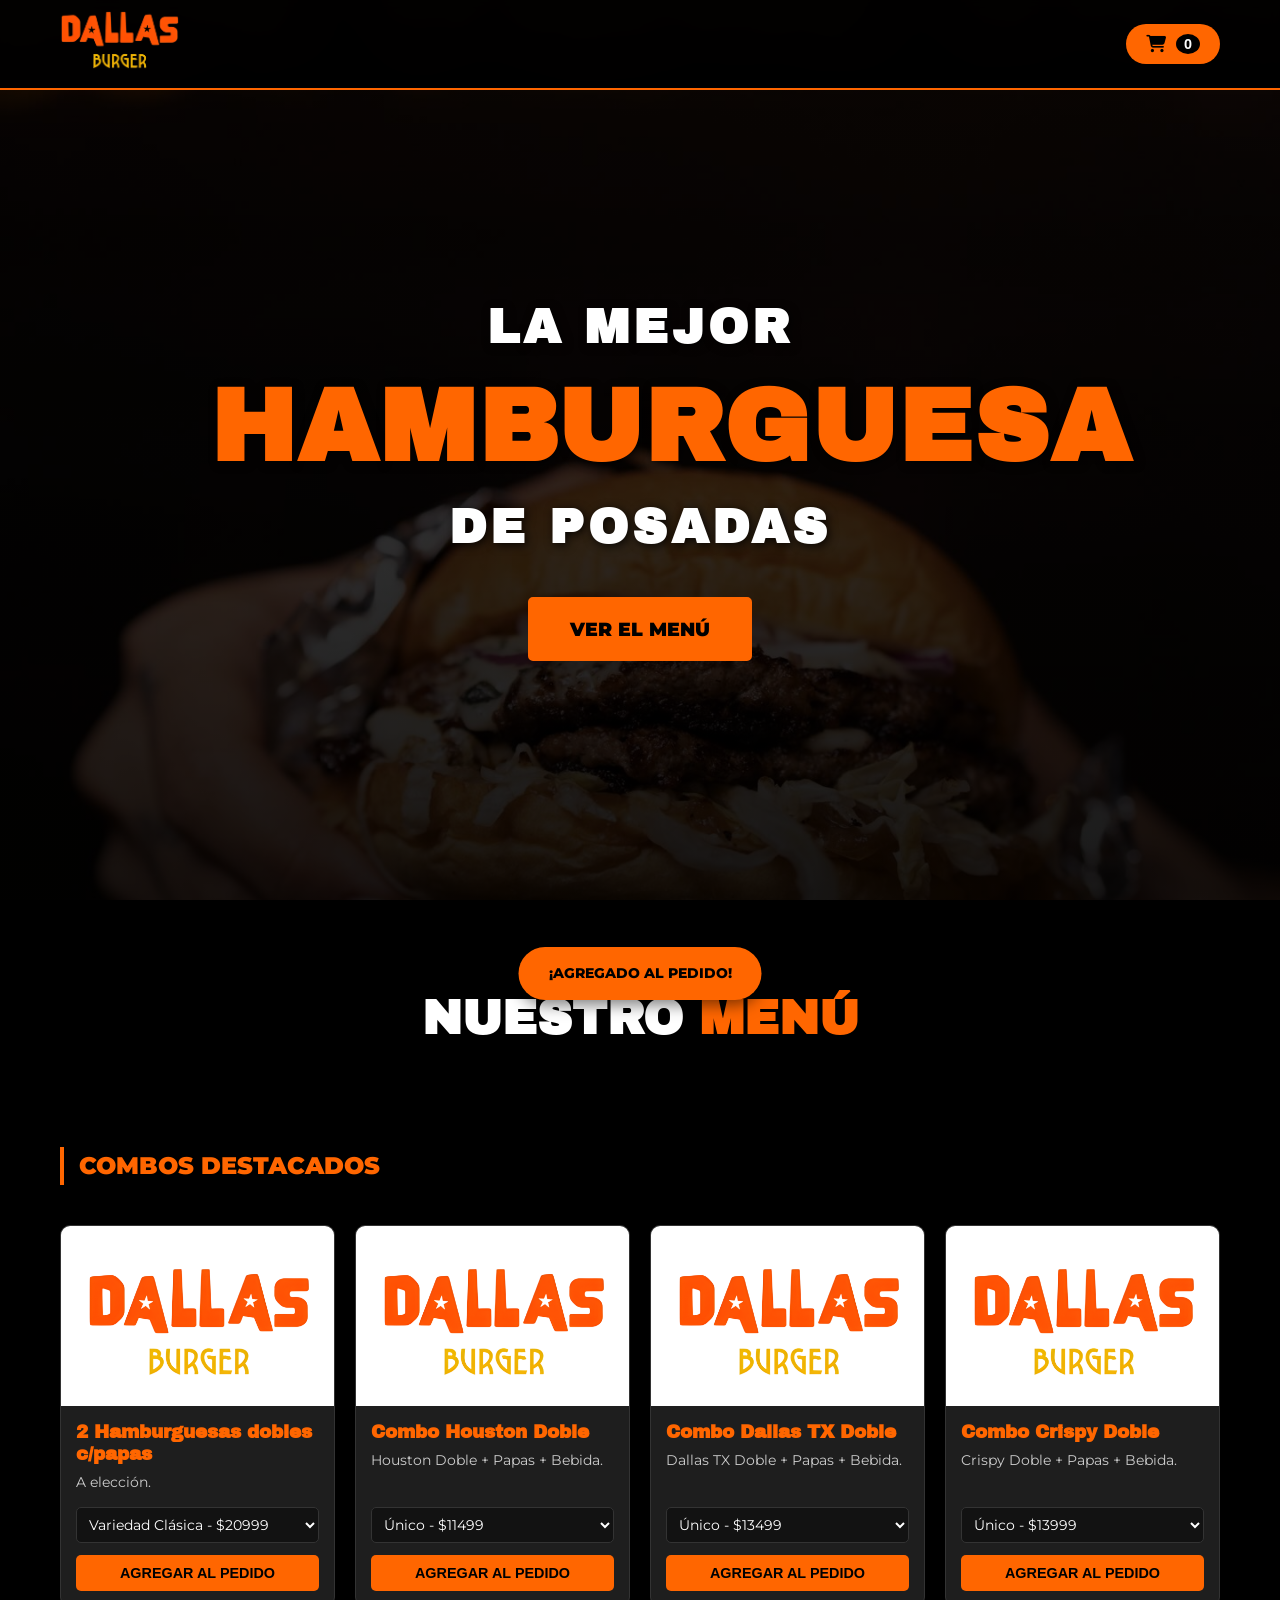
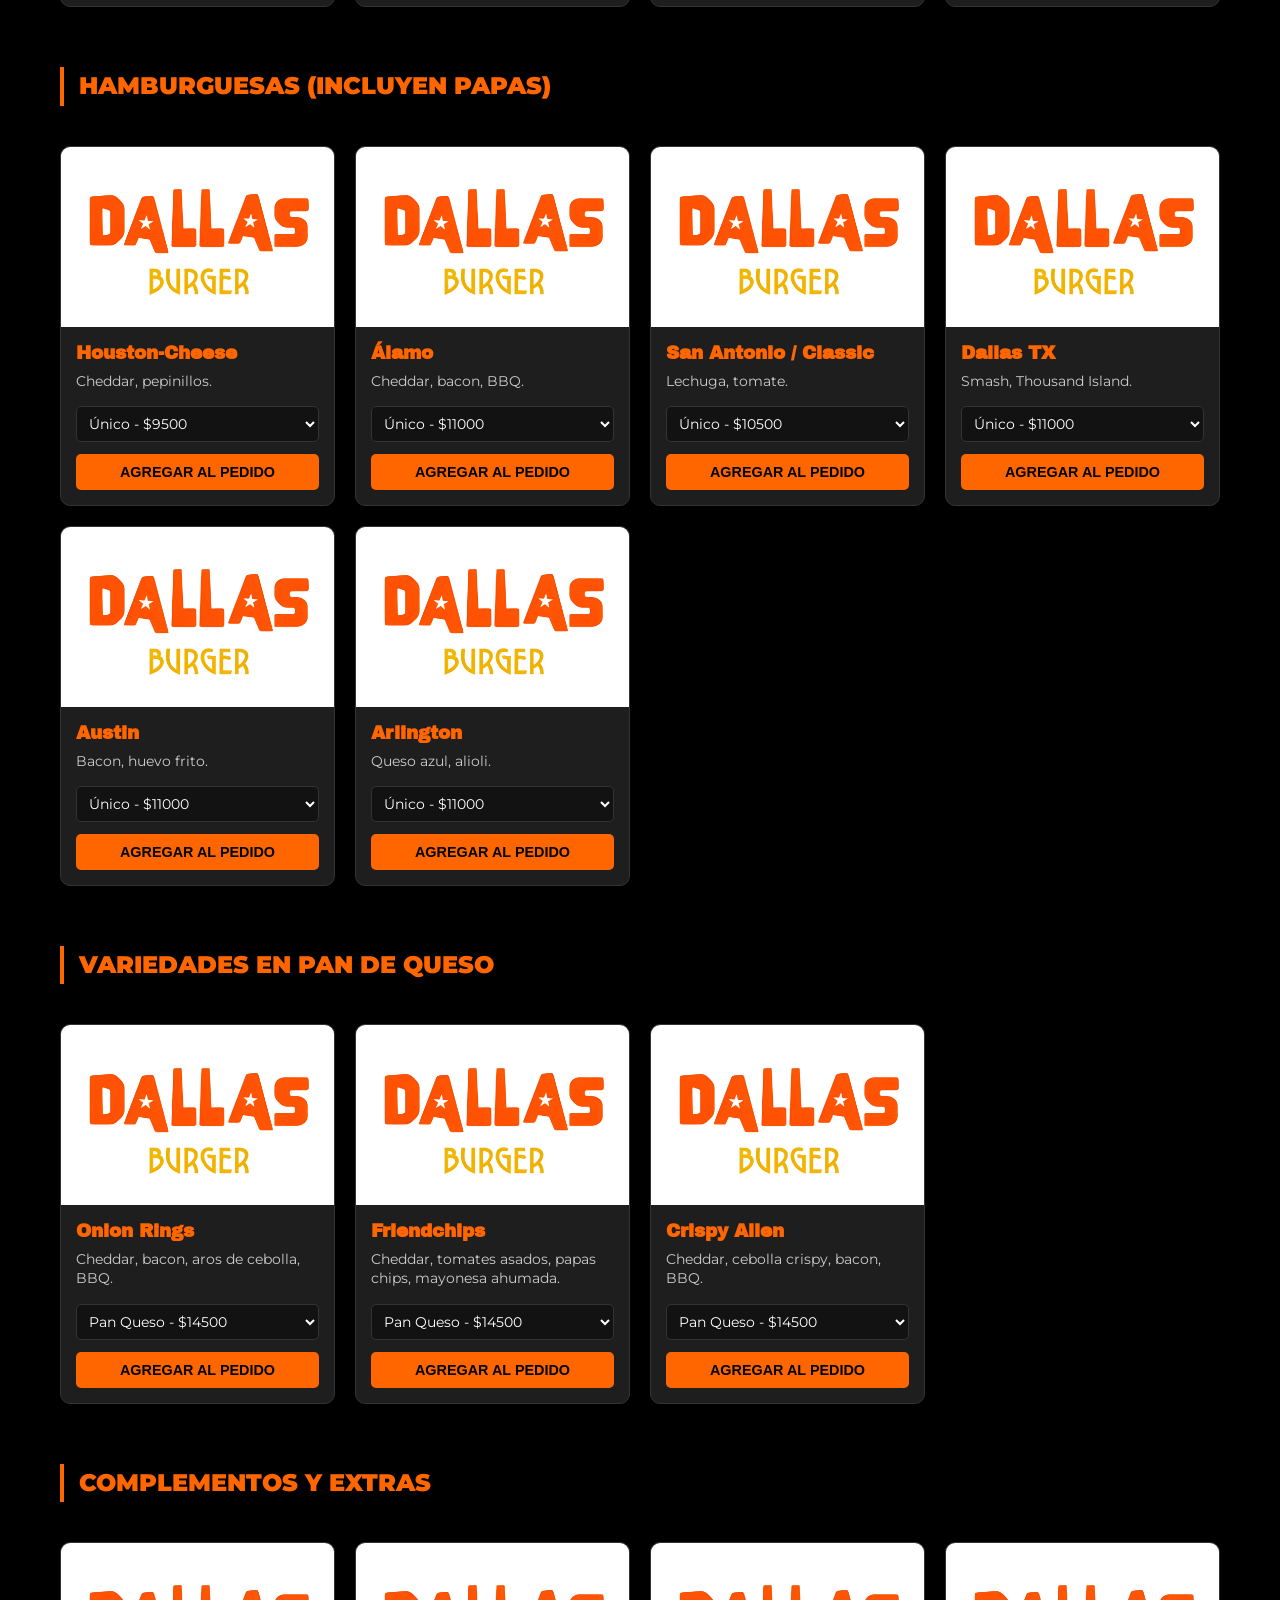
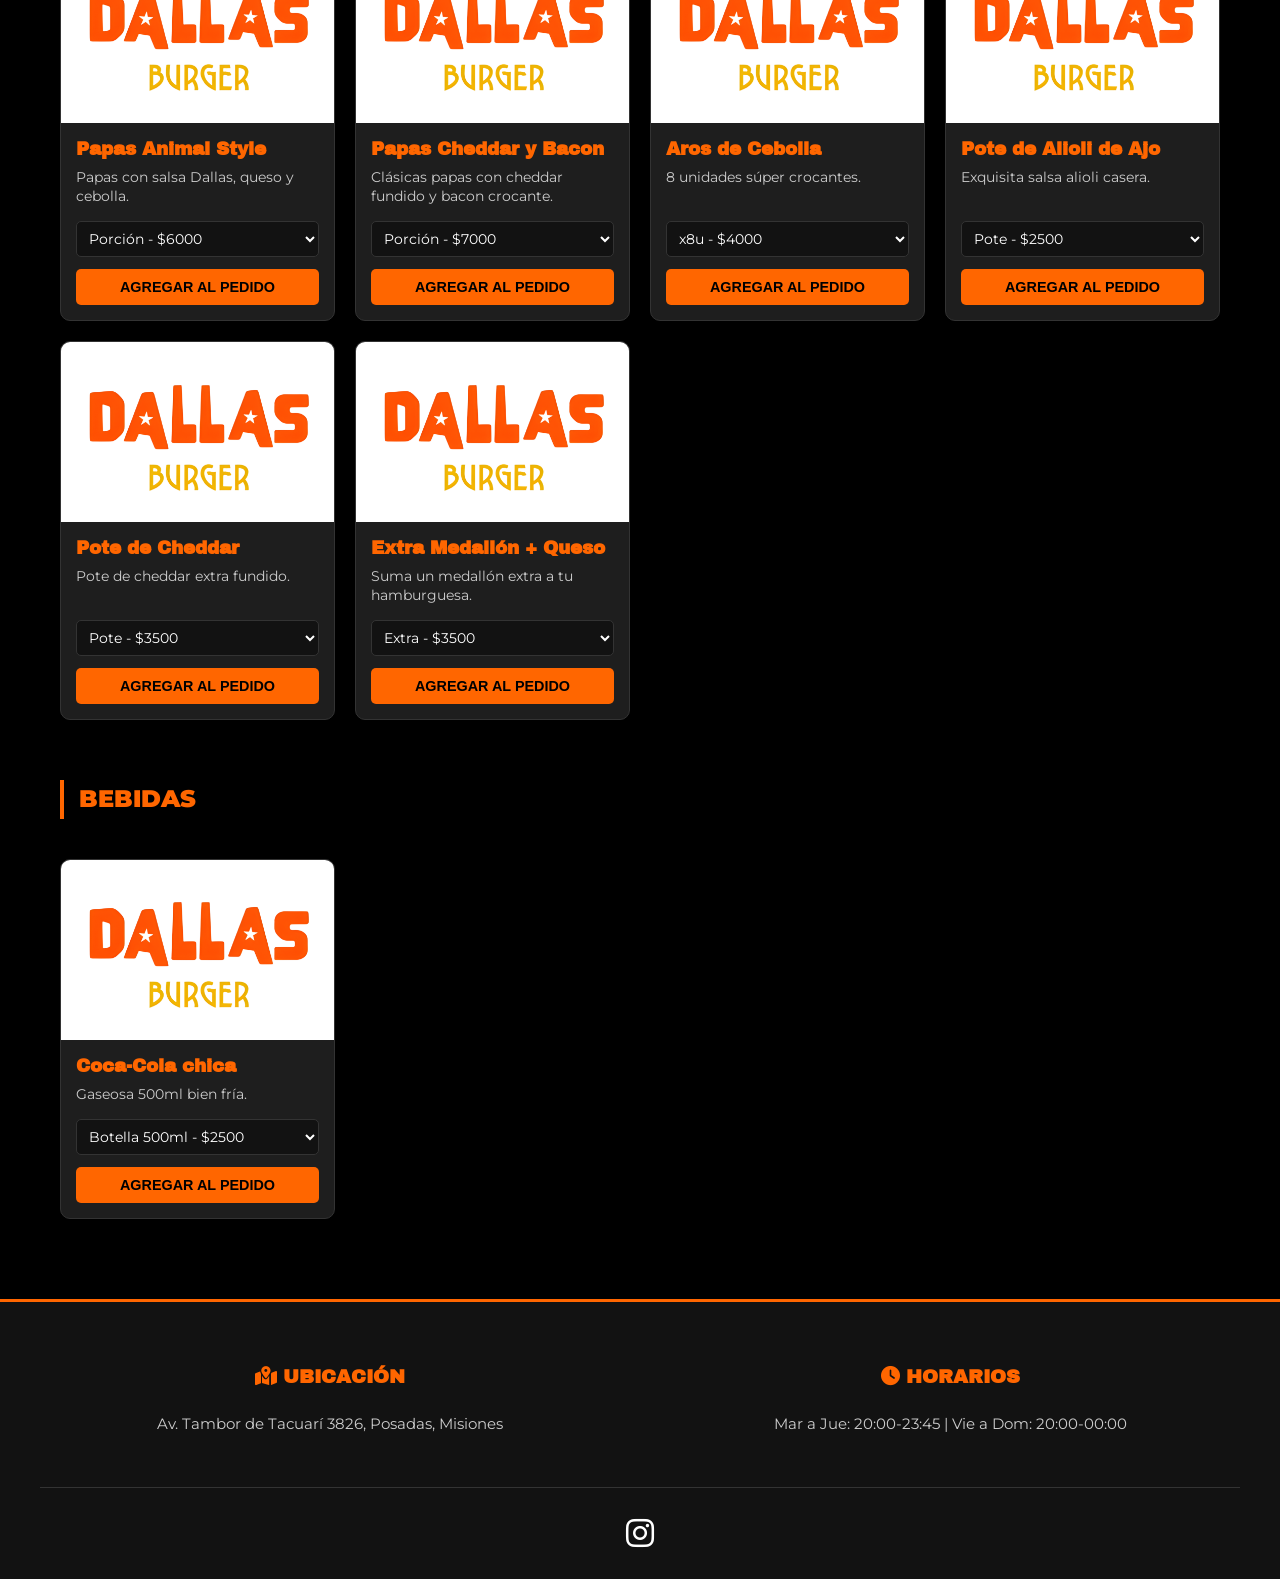
<file: index.html>
<!DOCTYPE html>
<html lang="es">
<head>
    <meta charset="UTF-8">
    <meta name="viewport" content="width=device-width, initial-scale=1.0">
    <title>Dallas Hamburguesería | Posadas</title>
    <link rel="icon" href="assets/logo.png" type="image/png">
    <link rel="stylesheet" href="style.css">
    <link href="https://fonts.googleapis.com/css2?family=Archivo+Black&family=Montserrat:wght@400;600;800;900&display=swap" rel="stylesheet">
    <link rel="stylesheet" href="https://cdnjs.cloudflare.com/ajax/libs/font-awesome/6.4.0/css/all.min.css">
</head>
<body>

    <nav class="navbar">
        <div class="nav-container">
            <div class="nav-logo">
                <img src="assets/logo.png" alt="Dallas Logo" class="logo-img" onerror="this.style.display='none'">
            </div>
            <button class="cart-toggle-btn" id="btn-abrir-carrito">
                <i class="fa-solid fa-cart-shopping"></i>
                <span id="cart-counter" class="cart-counter">0</span>
            </button>
        </div>
    </nav>

    <div class="cart-overlay" id="cart-overlay"></div>
    <aside class="cart-sidebar" id="cart-sidebar">
        <div class="cart-header">
            <h2>TU PEDIDO</h2>
            <button class="close-cart-btn" id="btn-cerrar-carrito"><i class="fa-solid fa-xmark"></i></button>
        </div>
        
        <div class="cart-body">
            <ul id="lista-carrito" class="cart-list"></ul>
        </div>

        <div class="cart-footer-fixed">
            <div class="cart-total-box">
                <span>TOTAL</span>
                <span id="precio-total">$0</span>
            </div>
            <button id="btn-confirmar-pedido" class="btn-confirmar" disabled>
                CONFIRMAR PEDIDO <i class="fa-solid fa-arrow-right"></i>
            </button>
        </div>
    </aside>

    <div class="main-content-wrapper">
        <header class="hero">
            <div class="hero-content">
                <h1 class="landing-title">
                    <span class="linea-blanca">LA MEJOR</span>
                    <span class="linea-naranja">HAMBURGUESA</span>
                    <span class="linea-blanca">DE POSADAS</span>
                </h1>
                <a href="#menu-seccion" class="btn-hero">Ver el Menú</a>
            </div>
        </header>

        <main class="menu-container" id="menu-seccion">
            <h2 class="section-title">NUESTRO <span class="highlight">MENÚ</span></h2>
            <div id="productos-contenedor" class="productos-grid"></div>
        </main>

        <footer class="site-footer">
            <div class="footer-grid">
                <div class="footer-column">
                    <h3><i class="fa-solid fa-map-location-dot"></i> UBICACIÓN</h3>
                    <p>Av. Tambor de Tacuarí 3826, Posadas, Misiones</p>
                </div>
                <div class="footer-column">
                    <h3><i class="fa-solid fa-clock"></i> HORARIOS</h3>
                    <p>Mar a Jue: 20:00-23:45 | Vie a Dom: 20:00-00:00</p>
                </div>
            </div>
            <div class="footer-bottom">
                <a href="https://instagram.com/" target="_blank" class="btn-instagram"><i class="fa-brands fa-instagram"></i></a>
            </div>
        </footer>
    </div>

    <div id="notificacion" class="toast-notification">¡Agregado al pedido!</div>
    <script src="app.js"></script>
</body>
</html>
</file>
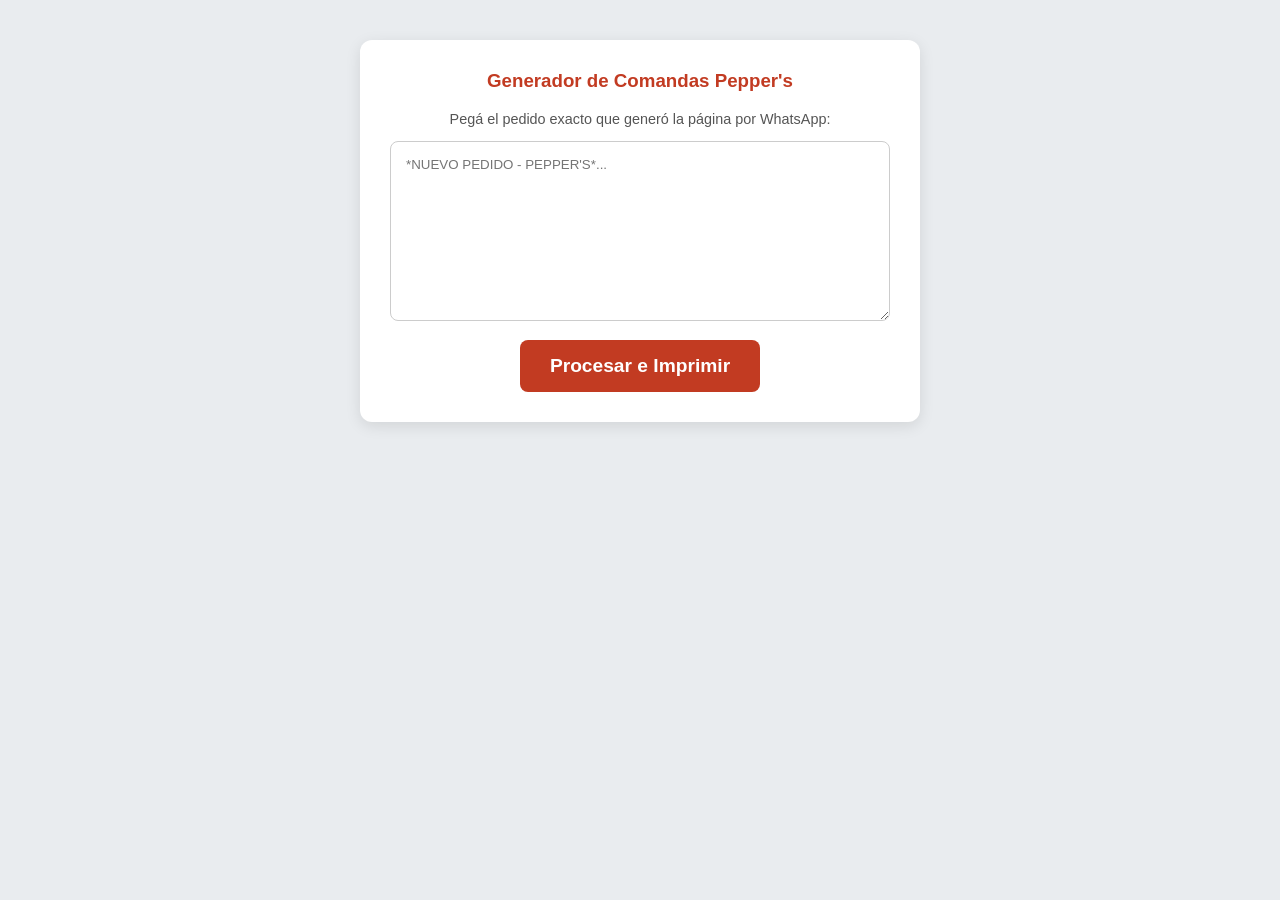
<file: imprimir.html>
<!DOCTYPE html>
<html lang="es">
<head>
    <meta charset="UTF-8">
    <meta name="viewport" content="width=device-width, initial-scale=1.0">
    <title>Impresión de Comandas - Pepper's</title>
    <style>
        /* === ESTILOS DEL PANEL DE CONTROL (PC) === */
        body {
            font-family: Arial, sans-serif;
            background-color: #e9ecef;
            display: flex;
            justify-content: center;
            padding: 40px 20px;
            color: #111;
            margin: 0;
        }

        .contenedor-principal {
            display: flex;
            flex-direction: column;
            align-items: center;
            width: 100%;
        }

        .panel-control {
            background: white;
            padding: 30px;
            border-radius: 12px;
            box-shadow: 0 4px 15px rgba(0,0,0,0.1);
            margin-bottom: 30px;
            text-align: center;
            width: 100%;
            max-width: 500px;
        }

        .panel-control h3 { margin-top: 0; color: #c23b22; }

        textarea {
            width: 100%;
            height: 180px;
            margin-bottom: 15px;
            padding: 15px;
            font-family: inherit;
            border: 1px solid #ccc;
            border-radius: 8px;
            resize: vertical;
            box-sizing: border-box;
        }

        button {
            background-color: #c23b22;
            color: white;
            border: none;
            padding: 15px 30px;
            font-size: 1.2rem;
            cursor: pointer;
            border-radius: 8px;
            font-weight: bold;
            transition: 0.2s;
        }

        button:hover { background-color: #a02e19; }

        /* === ESTILOS DEL TICKET TIPO RESTAURANT === */
        #ticket-preview {
            background: white;
            width: 300px; /* Ancho para ticketera de 80mm */
            padding: 15px;
            box-shadow: 0 2px 10px rgba(0,0,0,0.2);
            display: none; 
            text-align: left;
            font-family: Arial, Helvetica, sans-serif; 
            color: black;
            text-transform: uppercase; 
        }

        .ticket-header { text-align: center; margin-bottom: 15px; }
        .ticket-header h2 { margin: 0; font-size: 1.6rem; font-weight: 900; }
        .ticket-header p { margin: 2px 0; font-size: 0.75rem; }
        
        .divisor {
            border-top: 1px dashed black;
            margin: 10px 0;
        }

        .info-basica { font-size: 0.8rem; margin-bottom: 10px; }
        
        .tabla-items { width: 100%; margin-bottom: 10px; border-collapse: collapse; }
        .tabla-items th { font-size: 0.75rem; text-align: left; border-bottom: 1px dashed black; padding-bottom: 5px; margin-bottom: 5px;}
        .ticket-item { display: flex; font-size: 0.85rem; margin-top: 5px; font-weight: bold;}
        .item-qty { width: 15%; }
        .item-name { width: 60%; padding-right: 5px; word-break: break-word;}
        .item-price { width: 25%; text-align: right; }

        .totales { margin-top: 10px; font-size: 1.1rem; font-weight: 900; display: flex; justify-content: space-between; }
        
        .info-entrega { font-size: 0.85rem; margin-top: 15px; background-color: #f0f0f0; padding: 10px; border-radius: 5px;}
        .info-entrega p { margin: 3px 0; }

        .ticket-footer { text-align: center; font-size: 0.75rem; margin-top: 20px; }
        .ticket-footer p { margin: 3px 0; }

        @media print {
            body { background-color: white; padding: 0; margin: 0; }
            .panel-control { display: none; }
            
            #ticket-preview {
                display: block !important; 
                width: 100%;
                max-width: 80mm; 
                box-shadow: none;
                margin: 0;
                padding: 0;
            }
            .info-entrega { background-color: transparent; padding: 0; } 
            @page { margin: 0; }
        }
    </style>
</head>
<body>

    <div class="contenedor-principal">
        <div class="panel-control">
            <h3>Generador de Comandas Pepper's</h3>
            <p style="font-size: 0.9rem; color: #555;">Pegá el pedido exacto que generó la página por WhatsApp:</p>
            <textarea id="texto-whatsapp" placeholder="*NUEVO PEDIDO - PEPPER'S*..."></textarea>
            <br>
            <button onclick="procesarEImprimir()">Procesar e Imprimir</button>
        </div>

        <div id="ticket-preview">
            <div class="ticket-header">
                <h2>PEPPER'S</h2>
                <p>BURGER AND COMPANY</p>
                <p>Libertad 4597 esq. Italia</p>
                <p>Mar del Plata, BA</p>
                <p>CUIT: 30-XXXXXXXX-X</p>
            </div>
            
            <div class="divisor"></div>
            
            <div class="info-basica">
                <div style="display: flex; justify-content: space-between;">
                    <span id="t-fecha">Fecha: --/--/----</span>
                    <span id="t-hora">Hora: --:--</span>
                </div>
            </div>

            <div class="divisor"></div>

            <div style="text-align: center; font-size: 1.2rem; font-weight: bold; margin: 10px 0;">
                ORDEN WEB
            </div>

            <div class="tabla-items">
                <div style="display: flex; font-size: 0.7rem; border-bottom: 1px dashed #000; padding-bottom: 3px;">
                    <span style="width: 15%;">Ctd</span>
                    <span style="width: 60%;">Descripción</span>
                    <span style="width: 25%; text-align: right;">Precio</span>
                </div>
                <div id="t-lista-items">
                    </div>
            </div>

            <div class="divisor"></div>

            <div class="totales">
                <span>TOTAL</span>
                <span id="t-total">$0</span>
            </div>

            <div class="info-entrega" id="t-info-entrega">
                </div>

            <div class="divisor"></div>
            
            <div class="ticket-footer">
                <p>GRACIAS POR SU COMPRA</p>
                <p>Seguinos en IG: @peppers.mdp</p>
                <p>*** COPIA CLIENTE / COCINA ***</p>
            </div>
        </div>
    </div>

    <script>
        function procesarEImprimir() {
            const texto = document.getElementById('texto-whatsapp').value;
            
            if(texto.trim() === '') {
                alert("Por favor, pegá el texto del pedido primero.");
                return;
            }

            const lineas = texto.split('\n');
            let htmlItems = '';
            let total = '0';
            let metodoPago = '';
            let metodoEntrega = '';
            let direccion = '';
            let notas = '';

            for (let i = 0; i < lineas.length; i++) {
                let linea = lineas[i].trim();

                // 1. Extraer los productos
                if (linea.startsWith('- ')) {
                    let partes = linea.substring(2).split(': $');
                    let nombreItem = partes[0];
                    let precioItem = partes[1] ? partes[1] : '0'; 
                    
                    htmlItems += `
                        <div class="ticket-item">
                            <span class="item-qty">1</span>
                            <span class="item-name">${nombreItem}</span>
                            <span class="item-price">$${parseFloat(precioItem).toLocaleString('es-AR')}</span>
                        </div>
                    `;
                }
                
                // 2. Extraer el Total
                if (linea.includes('*Total:*')) {
                    total = linea.split('$')[1] ? linea.split('$')[1].trim() : linea.replace('*Total:*', '').trim();
                }
                
                // 3. Extraer Pago
                if (linea.includes('*Pago:*')) {
                    metodoPago = linea.split('*Pago:*')[1].trim();
                }

                // 4. Extraer Entrega
                if (linea.includes('*Entrega:*')) {
                    metodoEntrega = linea.split('*Entrega:*')[1].trim();
                }

                // 5. Extraer Dirección
                if (linea.includes('*Dirección:*')) {
                    direccion = linea.split('*Dirección:*')[1].trim();
                }

                // 6. Extraer Aclaraciones/Notas
                if (linea.includes('*Aclaraciones:*')) {
                    notas = linea.split('*Aclaraciones:*')[1].trim();
                }
            }

            const ahora = new Date();
            const fecha = ahora.toLocaleDateString('es-AR');
            const hora = ahora.toLocaleTimeString('es-AR', { hour: '2-digit', minute: '2-digit' });

            document.getElementById('t-fecha').innerText = `Fecha: ${fecha}`;
            document.getElementById('t-hora').innerText = `Hora: ${hora}`;
            document.getElementById('t-lista-items').innerHTML = htmlItems;
            document.getElementById('t-total').innerText = `$${total}`;

            let htmlEntrega = `
                <p><strong>MODO:</strong> ${metodoEntrega}</p>
                <p><strong>PAGO:</strong> ${metodoPago}</p>
            `;
            if (direccion !== '') {
                htmlEntrega += `<p><strong>DIR:</strong> ${direccion}</p>`;
            }
            if (notas !== '') {
                htmlEntrega += `<div class="divisor"></div><p><strong>NOTAS:</strong> ${notas}</p>`;
            }
            document.getElementById('t-info-entrega').innerHTML = htmlEntrega;

            document.getElementById('ticket-preview').style.display = 'block';
            
            setTimeout(() => {
                window.print();
            }, 300);
        }
    </script>
</body>
</html>
</file>
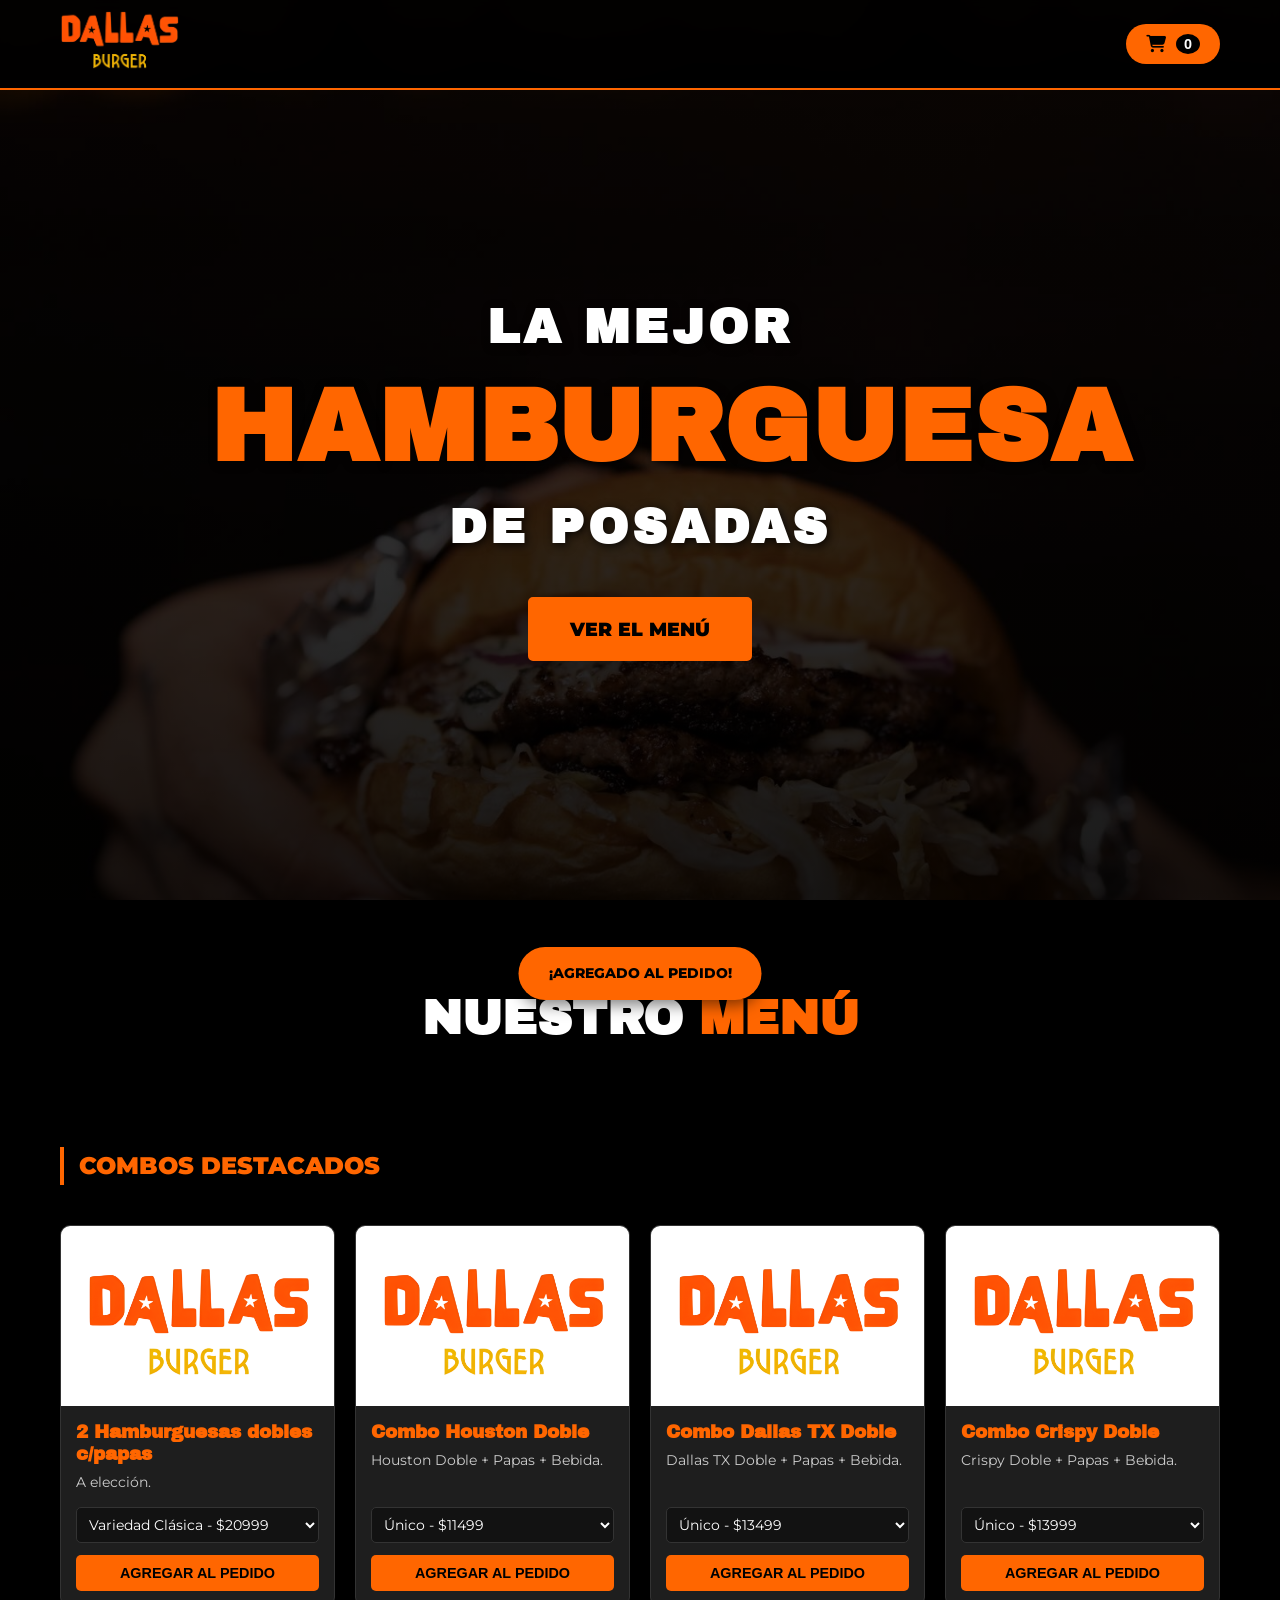
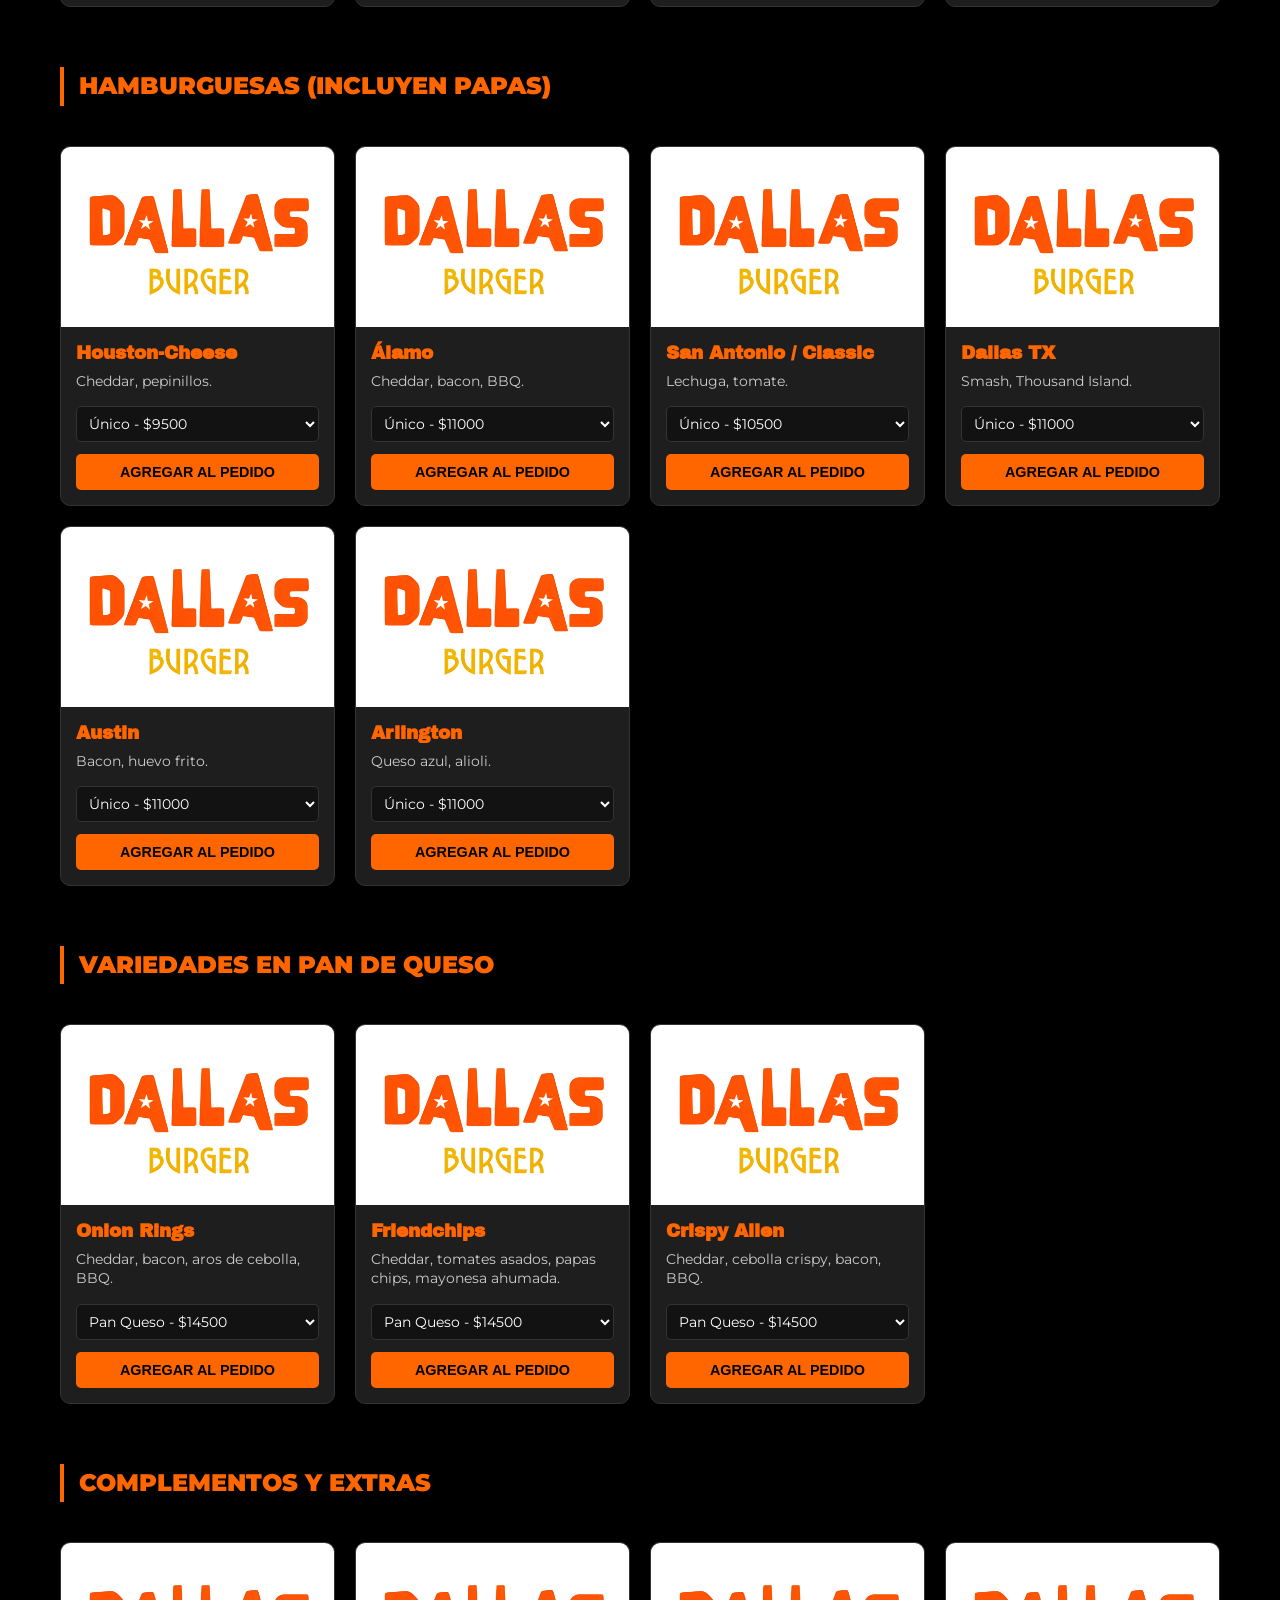
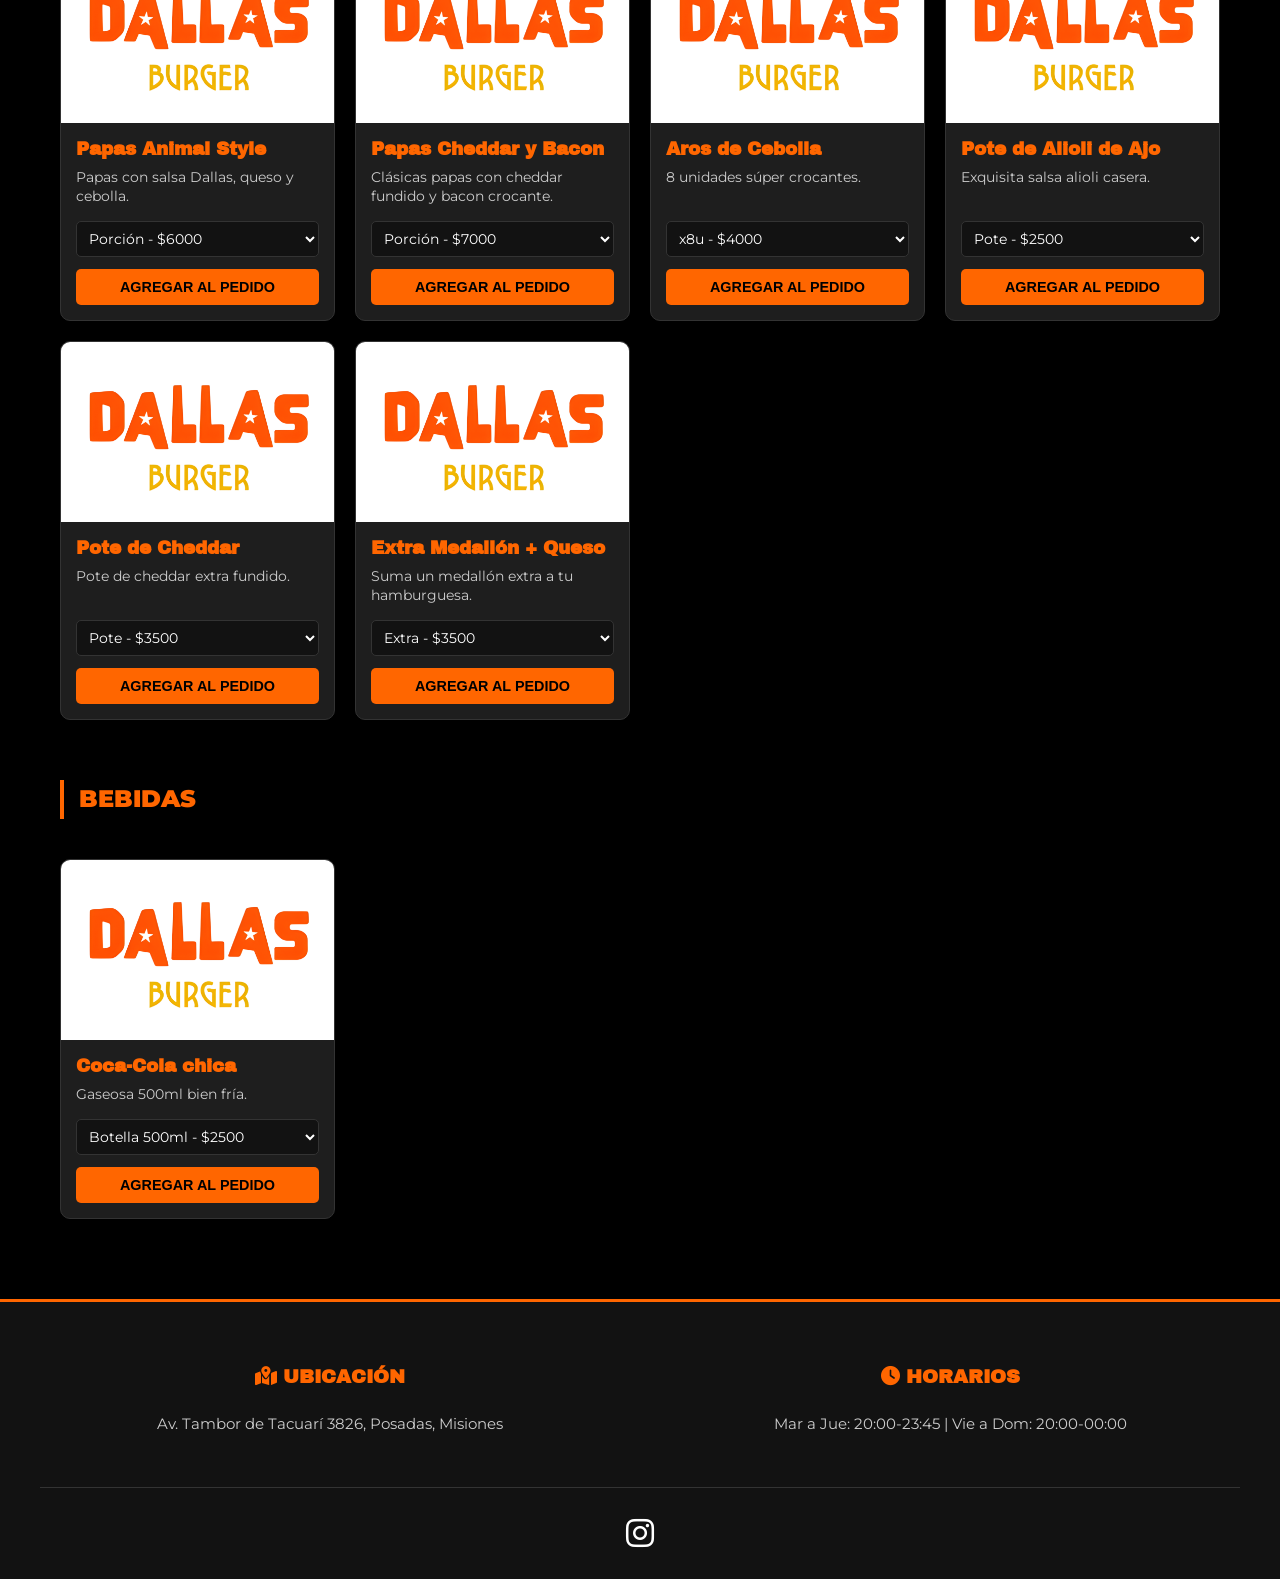
<file: resumen.html>
<!DOCTYPE html>
<html lang="es">
<head>
    <meta charset="UTF-8">
    <meta name="viewport" content="width=device-width, initial-scale=1.0">
    <title>Confirmar Pedido | Dallas</title>
    <link rel="icon" href="assets/logo.png" type="image/png">
    <link rel="stylesheet" href="style.css">
    <link href="https://fonts.googleapis.com/css2?family=Archivo+Black&family=Montserrat:wght@400;600;800;900&display=swap" rel="stylesheet">
    <link rel="stylesheet" href="https://cdnjs.cloudflare.com/ajax/libs/font-awesome/6.4.0/css/all.min.css">
    <style>
        .resumen-container { max-width: 600px; margin: 120px auto 50px; padding: 20px; }
        .resumen-card { background: var(--gris-oscuro); padding: 30px; border-radius: 15px; border: 1px solid var(--gris-medio); }
        .resumen-card h1 { font-family: var(--fuente-titulo); color: var(--primario); margin-bottom: 25px; font-size: 1.8rem; text-align: center; }
        .resumen-item { display: flex; justify-content: space-between; margin-bottom: 15px; border-bottom: 1px solid #333; padding-bottom: 10px; font-size: 1rem; color: var(--blanco); }
        .resumen-total { font-size: 1.8rem; font-weight: 900; color: var(--blanco); text-align: right; margin-top: 20px; border-top: 2px solid var(--primario); padding-top: 15px; }
        .form-resumen { margin-top: 40px; }
        .form-resumen label { display: block; margin-bottom: 8px; font-weight: 800; font-size: 0.85rem; color: var(--primario); }
        .form-resumen input, .form-resumen select, .form-resumen textarea { width: 100%; padding: 15px; background: var(--negro-suave); border: 1px solid var(--gris-medio); color: white; border-radius: 8px; margin-bottom: 25px; font-family: inherit; font-size: 1rem;}
        .form-resumen textarea { min-height: 80px; resize: vertical; }
        .form-resumen input:focus, .form-resumen select:focus, .form-resumen textarea:focus { border-color: var(--primario); outline: none; }
        .btn-finalizar { width: 100%; padding: 20px; background: #25D366; color: white; border: none; border-radius: 10px; font-weight: 900; font-size: 1.2rem; cursor: pointer; display: flex; justify-content: center; align-items: center; gap: 10px; transition: 0.3s; text-transform: uppercase; }
        .btn-finalizar:hover { background: #1ebc5a; transform: translateY(-3px); }
    </style>
</head>
<body>
    <nav class="navbar">
        <div class="nav-container">
            <a href="index.html" style="color:white; text-decoration:none; font-weight:800; font-size:1.1rem;"><i class="fa-solid fa-chevron-left"></i> VOLVER</a>
            <img src="assets/logo.png" alt="Dallas Logo" height="50" onerror="this.style.display='none'">
            <div style="width: 80px;"></div> </div>
    </nav>

    <div class="resumen-container">
        <div class="resumen-card">
            <h1>DETALLE DE TU PEDIDO</h1>
            <div id="lista-resumen"></div>
            <div class="resumen-total" id="total-resumen">$0</div>

            <div class="form-resumen">
                <label>MÉTODO DE PAGO</label>
                <select id="pago">
                    <option value="Efectivo">Efectivo</option>
                    <option value="Transferencia / Mercado Pago">Transferencia / Mercado Pago</option>
                </select>

                <label>ENTREGA</label>
                <select id="entrega" onchange="toggleDireccion()">
                    <option value="Delivery">Delivery</option>
                    <option value="Retiro en local">Retiro en local</option>
                </select>

                <div id="div-dir">
                    <label>DIRECCIÓN DE ENVÍO</label>
                    <input type="text" id="direccion" placeholder="Ej: Av. Tambor de Tacuarí 3826">
                </div>

                <label>ACLARACIONES ADICIONALES (Opcional)</label>
                <textarea id="notas" placeholder="Ej: Sin pepinillos, pago con billete de $10.000..."></textarea>

                <button class="btn-finalizar" onclick="enviarWhatsApp()">
                    <i class="fa-brands fa-whatsapp"></i> ENVIAR PEDIDO
                </button>
            </div>
        </div>
    </div>

    <script>
        const numeroWhatsapp = "5493765242100";
        const datos = JSON.parse(localStorage.getItem('carrito_dallas')) || [];
        const lista = document.getElementById('lista-resumen');
        let total = 0;

        // Si entran directo sin cargar el carrito, los mandamos al inicio
        if (datos.length === 0) {
            window.location.href = 'index.html';
        }

        datos.forEach(item => {
            total += item.precio;
            lista.innerHTML += `
                <div class="resumen-item">
                    <span>${item.nombre}</span>
                    <span style="color:var(--primario); font-weight:bold;">$${item.precio.toLocaleString('es-AR')}</span>
                </div>`;
        });
        document.getElementById('total-resumen').innerText = "$" + total.toLocaleString('es-AR');

        function toggleDireccion() {
            const entrega = document.getElementById('entrega').value;
            document.getElementById('div-dir').style.display = entrega === 'Delivery' ? 'block' : 'none';
        }

        function enviarWhatsApp() {
            let msg = "🍔 *NUEVO PEDIDO - DALLAS HAMBURGUESERÍA* 🍔\n\n";
            
            datos.forEach(i => {
                msg += `• ${i.nombre}: $${i.precio.toLocaleString('es-AR')}\n`;
            });
            
            msg += `\n*TOTAL: $${total.toLocaleString('es-AR')}*`;
            msg += `\n\n*Medio de Pago:* ${document.getElementById('pago').value}`;
            
            const tipoEntrega = document.getElementById('entrega').value;
            msg += `\n*Entrega:* ${tipoEntrega}`;
            
            if (tipoEntrega === 'Delivery') {
                const dir = document.getElementById('direccion').value;
                if (dir.trim() !== '') {
                    msg += `\n*Dirección:* ${dir}`;
                } else {
                    alert('Por favor ingresa una dirección de envío');
                    document.getElementById('direccion').focus();
                    return;
                }
            }

            const notas = document.getElementById('notas').value;
            if (notas.trim() !== '') {
                msg += `\n*Aclaraciones:* ${notas}`;
            }

            msg += "\n\n_Pedido generado desde la web_";

            // Limpiar carrito después de enviar
            localStorage.removeItem('carrito_dallas');

            const url = `https://wa.me/${numeroWhatsapp}?text=${encodeURIComponent(msg)}`;
            window.open(url, '_blank');
            window.location.href = 'index.html'; // Lo regresamos al inicio tras enviar
        }
    </script>
</body>
</html>
</file>
<file: style.css>
:root {
    --primario: #ff6600; /* Naranja Dallas */
    --primario-hover: #e65c00;
    --negro-puro: #000000;
    --negro-suave: #121212;
    --gris-oscuro: #1e1e1e;
    --gris-medio: #333333;
    --blanco: #ffffff;
    --gris-texto: #cccccc;
    --fuente-titulo: 'Archivo Black', sans-serif;
    --fuente-cuerpo: 'Montserrat', sans-serif;
}

* {
    margin: 0;
    padding: 0;
    box-sizing: border-box;
    scroll-behavior: smooth;
}

body {
    background-color: var(--negro-puro);
    color: var(--blanco);
    font-family: var(--fuente-cuerpo);
    line-height: 1.6;
    overflow-x: hidden;
}

/* NAVBAR */
.navbar {
    background-color: rgba(0, 0, 0, 0.95);
    border-bottom: 2px solid var(--primario);
    padding: 10px 0;
    position: fixed;
    width: 100%;
    top: 0;
    z-index: 1000;
    backdrop-filter: blur(5px);
}

.nav-container {
    max-width: 1200px;
    margin: 0 auto;
    display: flex;
    justify-content: space-between;
    align-items: center;
    padding: 0 20px;
}

.logo-img { height: 60px; }

.cart-toggle-btn {
    background: var(--primario);
    color: var(--negro-puro);
    border: none;
    padding: 10px 20px;
    border-radius: 50px;
    font-weight: 800;
    font-size: 1.1rem;
    cursor: pointer;
    display: flex;
    align-items: center;
    gap: 10px;
    transition: 0.3s;
}

.cart-toggle-btn:hover { background: var(--blanco); }
.cart-counter {
    background: var(--negro-puro);
    color: var(--blanco);
    padding: 2px 8px;
    border-radius: 50%;
    font-size: 0.9rem;
}

/* HERO SECTION */
.hero {
    height: 100vh;
    background: linear-gradient(rgba(0,0,0,0.7), rgba(0,0,0,0.9)), url('assets/portada.jpg');
    background-size: cover;
    background-position: center;
    display: flex;
    align-items: center;
    justify-content: center;
    text-align: center;
    padding-top: 60px;
}

.hero-content { 
    padding: 0 20px;
    width: 100%;
    max-width: 900px;
    margin: 0 auto;
}

.landing-title { 
    font-family: var(--fuente-titulo);
    text-shadow: 2px 2px 10px rgba(0,0,0,0.8);
    margin-bottom: 40px;
}

.landing-title .linea-blanca { 
    display: block;
    font-size: clamp(1.5rem, 4vw, 3rem); 
    color: var(--blanco); 
    letter-spacing: 4px; 
    text-transform: uppercase;
    line-height: 1.2;
}

.landing-title .linea-naranja { 
    display: block;
    font-size: clamp(2.5rem, 8vw, 6.5rem); 
    color: var(--primario); 
    letter-spacing: 2px; 
    text-transform: uppercase;
    line-height: 1.1;
    margin: 15px 0; 
}

.btn-hero {
    display: inline-block;
    padding: 15px 40px;
    background-color: var(--primario);
    color: var(--negro-puro);
    text-decoration: none;
    font-weight: 900;
    font-size: 1.2rem;
    border-radius: 5px;
    text-transform: uppercase;
    transition: 0.3s;
    border: 2px solid var(--primario);
}
.btn-hero:hover { background: transparent; color: var(--primario); }

/* MENU */
.menu-container { max-width: 1200px; margin: 80px auto; padding: 0 20px; }
.section-title { font-family: var(--fuente-titulo); font-size: 3rem; text-align: center; margin-bottom: 50px; color: var(--blanco); }
.highlight { color: var(--primario); }
.categoria-separador { grid-column: 1 / -1; border-left: 4px solid var(--primario); padding-left: 15px; margin: 40px 0 20px; font-size: 1.5rem; color: var(--primario); text-transform: uppercase; font-weight: 900; }

/* GRILLA DE PRODUCTOS */
.productos-grid {
    display: grid;
    grid-template-columns: repeat(4, 1fr);
    gap: 20px;
}

.product-card {
    background: var(--gris-oscuro);
    border-radius: 10px;
    overflow: hidden;
    border: 1px solid var(--gris-medio);
    transition: 0.3s;
    display: flex;
    flex-direction: column;
}
.product-card:hover { border-color: var(--primario); transform: translateY(-5px); box-shadow: 0 5px 15px rgba(255,102,0,0.2); }

.product-img { width: 100%; height: 180px; object-fit: cover; }
.product-info { padding: 15px; display: flex; flex-direction: column; flex-grow: 1; }
.product-title { font-family: var(--fuente-titulo); color: var(--primario); font-size: 1.15rem; margin-bottom: 8px; line-height: 1.2; }
.product-desc { font-size: 0.85rem; color: var(--gris-texto); flex-grow: 1; margin-bottom: 15px; line-height: 1.4; }

.size-selector {
    width: 100%;
    background: var(--negro-suave);
    color: var(--blanco);
    border: 1px solid var(--gris-medio);
    padding: 8px;
    margin-bottom: 12px;
    border-radius: 5px;
    font-family: inherit;
    font-size: 0.85rem;
    outline: none;
}
.size-selector:focus { border-color: var(--primario); }

.btn-add {
    width: 100%;
    padding: 10px;
    background: var(--primario);
    color: var(--negro-puro);
    border: none;
    font-weight: 800;
    font-size: 0.9rem;
    text-transform: uppercase;
    cursor: pointer;
    border-radius: 5px;
    transition: 0.3s;
}
.btn-add:hover { background: var(--primario-hover); }

/* FOOTER */
.site-footer { background-color: var(--negro-suave); border-top: 3px solid var(--primario); padding: 60px 20px 20px; margin-top: 80px; }
.footer-grid { max-width: 1200px; margin: 0 auto; display: grid; grid-template-columns: repeat(auto-fit, minmax(250px, 1fr)); gap: 40px; text-align: center; }
.footer-column h3 { color: var(--primario); font-family: var(--fuente-titulo); font-size: 1.2rem; margin-bottom: 20px; }
.footer-column p { color: var(--gris-texto); margin-bottom: 10px; font-size: 0.95rem; }
.footer-column strong { color: var(--blanco); }
.footer-bottom { max-width: 1200px; margin: 40px auto 0; padding-top: 20px; border-top: 1px solid var(--gris-medio); text-align: center; }
.btn-instagram { color: var(--blanco); text-decoration: none; font-size: 2rem; transition: 0.3s; }
.btn-instagram:hover { color: var(--primario); }


/* =========================================================================
   NUEVO DISEÑO DE CARRITO (UNA COLUMNA, FOOTER FIJO)
   ========================================================================= */

.cart-overlay { position: fixed; top: 0; left: 0; width: 100%; height: 100%; background: rgba(0,0,0,0.8); z-index: 1001; opacity: 0; visibility: hidden; transition: 0.3s; }
.cart-overlay.active { opacity: 1; visibility: visible; }

.cart-sidebar { 
    position: fixed; 
    top: 0; 
    right: -100%; 
    width: 450px; 
    max-width: 100%; 
    height: 100%; 
    background: var(--negro-suave); 
    z-index: 1002; 
    display: flex; 
    flex-direction: column;
    transition: right 0.4s ease; 
}
.cart-sidebar.active { right: 0; }

/* HEADER */
.cart-header { 
    padding: 25px; 
    background: var(--negro-puro); 
    border-bottom: 1px solid var(--gris-medio); 
    display: flex; 
    justify-content: space-between; 
    align-items: center; 
}
.cart-header h2 { font-family: var(--fuente-titulo); color: var(--primario); }
.close-cart-btn { background: none; border: none; color: var(--blanco); font-size: 1.5rem; cursor: pointer; transition: 0.3s; }
.close-cart-btn:hover { color: var(--primario); }

/* BODY (LISTA SCROLLEABLE) */
.cart-body { 
    flex: 1; 
    overflow-y: auto; 
    padding: 30px; 
}
.cart-list { list-style: none; width: 100%; }
.cart-item { display: flex; justify-content: space-between; align-items: center; background: var(--gris-oscuro); padding: 15px 25px; margin-bottom: 15px; border-radius: 8px; border: 1px solid var(--gris-medio); }
.item-details h4 { font-size: 1.1rem; color: var(--blanco); margin-bottom: 5px; }
.item-details p { color: var(--primario); font-weight: bold; font-size: 1rem; }
.btn-remove { background: none; border: none; color: #ff4444; font-size: 1.3rem; cursor: pointer; transition: 0.2s; }
.btn-remove:hover { transform: scale(1.1); }
.empty-msg { text-align: center; color: var(--gris-texto); font-style: italic; margin-top: 40px; font-size: 1.2rem; }

/* FOOTER FIJO (TOTAL Y BOTÓN) */
.cart-footer-fixed {
    background: var(--negro-puro);
    padding: 25px 30px 30px;
    border-top: 2px solid var(--primario);
    box-shadow: 0 -10px 20px rgba(0,0,0,0.5);
    z-index: 10;
}
.cart-total-box { 
    display: flex; 
    justify-content: space-between; 
    align-items: center;
    margin-bottom: 20px; 
}
.cart-total-box span:first-child { font-weight: 800; font-size: 1.2rem; color: var(--gris-texto); letter-spacing: 1px; }
.cart-total-box span:last-child { font-family: var(--fuente-titulo); font-size: 2rem; color: var(--blanco); }

.btn-confirmar { 
    width: 100%; 
    padding: 18px; 
    background: var(--primario); 
    color: var(--negro-puro); 
    border: none; 
    font-weight: 900; 
    font-size: 1.1rem; 
    border-radius: 8px; 
    cursor: pointer; 
    transition: 0.3s; 
    display: flex; 
    justify-content: center; 
    align-items: center; 
    gap: 10px;
}
.btn-confirmar:hover { background: var(--blanco); }
.btn-confirmar:disabled { background: var(--gris-medio); color: #777; cursor: not-allowed; }

/* TOAST NOTIFICACIÓN */
.toast-notification { position: fixed; bottom: -100px; left: 50%; transform: translateX(-50%); background: var(--primario); color: var(--negro-puro); padding: 15px 30px; border-radius: 50px; font-weight: 800; box-shadow: 0 5px 15px rgba(0,0,0,0.5); z-index: 2000; transition: bottom 0.4s ease; text-transform: uppercase; font-size: 0.9rem; }
.toast-notification.show { bottom: 30px; }
.no-scroll { overflow: hidden; }

/* MEDIA QUERIES */
@media (max-width: 1024px) { 
    .productos-grid { grid-template-columns: repeat(2, 1fr); } 
}

@media (max-width: 768px) {
    .section-title { font-size: 2.2rem; }
    .categoria-separador { font-size: 1.3rem; margin: 30px 0 15px; }
    
    .productos-grid { display: flex; flex-direction: column; gap: 15px; }
    .product-card { flex-direction: row; align-items: center; padding: 10px; min-height: 140px; }
    .product-img { width: 110px; height: 110px; min-width: 110px; border-radius: 8px; }
    .product-info { padding: 0 0 0 15px; justify-content: center; }
    .product-title { font-size: 1.1rem; margin-bottom: 5px; line-height: 1.2; }
    .product-desc { font-size: 0.8rem; margin-bottom: 8px; line-height: 1.3; display: -webkit-box; -webkit-line-clamp: 2; -webkit-box-orient: vertical; overflow: hidden; }
    .size-selector { padding: 6px; font-size: 0.85rem; margin-bottom: 8px; }
    .btn-add { padding: 8px; font-size: 0.85rem; }

    .cart-sidebar { width: 100%; }
    .cart-footer-fixed { padding: 20px; }
}
</file>
